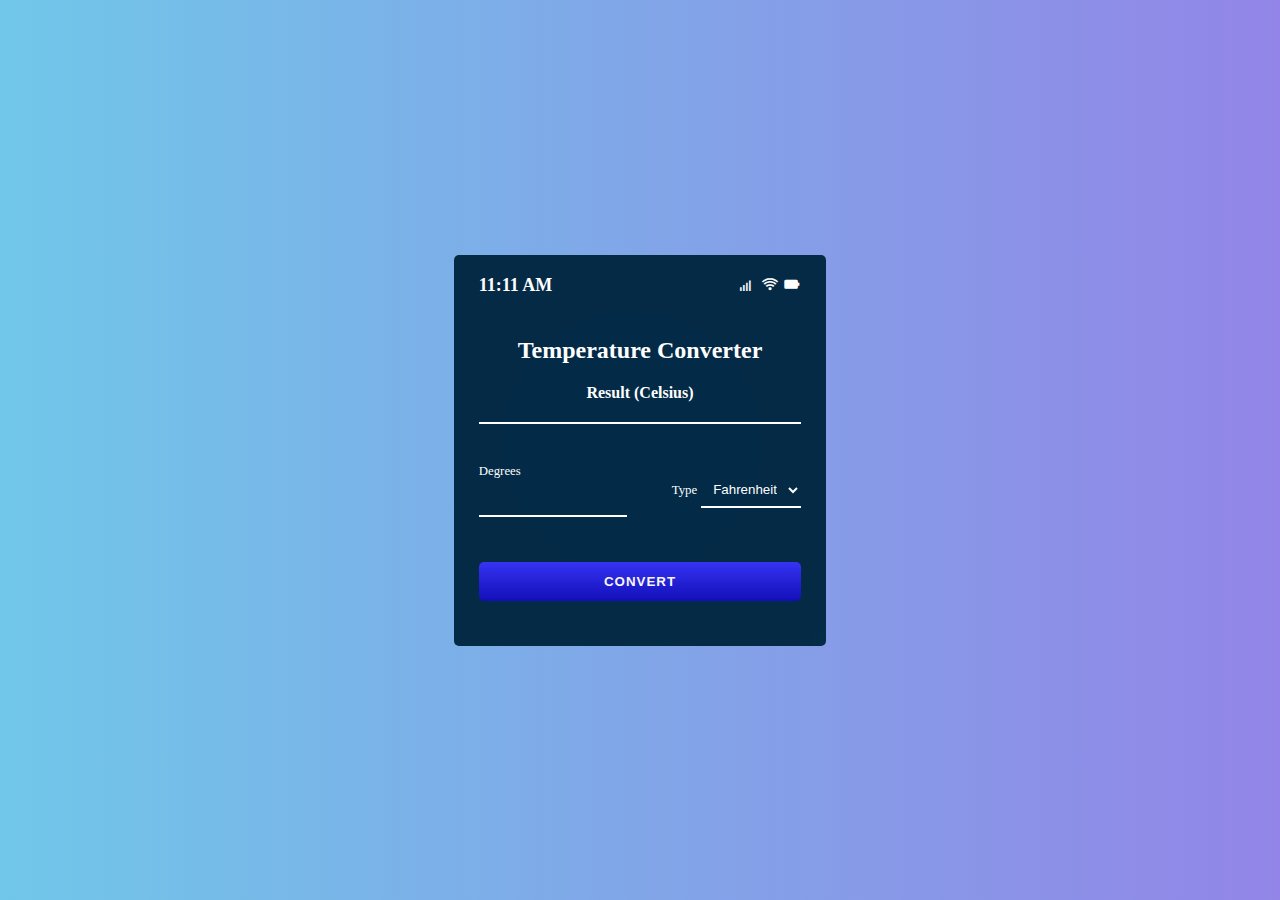
<file: Task-3. Temperature Converter Website/index.html>
<!DOCTYPE html>
<html lang="en">
  <head>
    <meta charset="UTF-8" />
    <meta name="viewport" content="width=device-width, initial-scale=1.0" />
    <title>Temperature Converter Website using html, css & JavaScript</title>
    <link rel="stylesheet" href="style.css" />
    <link rel="stylesheet" href="https://unpkg.com/boxicons@latest/css/boxicons.min.css">
    <link rel="stylesheet" href="https://cdnjs.cloudflare.com/ajax/libs/font-awesome/4.7.0/css/font-awesome.min.css">

  </head>
  <body>
    <div class="container">
        <div class="temperature-converter">
            <div class="mobile">
                <p class="time">11:11 AM</p>
                <div>
                    <i class='bx bx-signal-4'></i>
                    <i class='bx bx-wifi' ></i>
                    <i class='bx bxs-battery' ></i>
                </div>
            </div>
            <h1 class="title">Temperature Converter</h1>
            <div class="result">
              <span class="result-heading">Result (Celsius)</span>
              <h2 class="celsius-value" id="celsius"></h2>
            </div>
            <div class="degree-type">
              <div class="degree-field">
                <label for="degree">Degrees</label>
                <input type="number" name="degree" id="degree" />
              </div>
              <div class="temp-field">
                <label for="temp-type">Type</label>
                <select name="temperatures" id="temp-type" autocomplete="on">
                  <option id="fahrenheit" value="fahrenheit">Fahrenheit</option>
                  <option id="kelvin" value="kelvin">Kelvin</option>
                </select>
              </div>
            </div>
            <button id="convert-btn">Convert</button>
        </div>
      </div>
    <script src="script.js"></script>
  </body>
</html>
</file>
<file: Task-3. Temperature Converter Website/style.css>
* {
    box-sizing: border-box;
    margin: 0;
    padding: 0;
  }
  
  body {
    background-color: #0c78a6;
    background: linear-gradient(90deg, #70c7e9 0%, #9285e7 100%);
    color: #ffffff;
    font-size: 1rem;
    display: flex;
    justify-content: center;
    align-items: center;
    width: 100vw;
    height: 100vh;
  }
  
  .mobile {
    display: flex;
    justify-content: space-between;
    margin-bottom: 40px;
    font-size: 18px;
    font-weight: 700;
  }
  
  .temperature-converter {
    background: #042b47;
    border-radius: 5px;
    position: relative;
    display: flex;
    flex-direction: column;
    justify-content: center;
    padding: 20px 25px 45px;
    min-width: 320px;
    width: 100%;
    height: auto;
    box-shadow: -5px -5px 250px 0px rgba(167, 115, 115, 0.02) inset;
    backdrop-filter: blur(21px);
  }
  
  #temp-type{
    color: #ffffff;
  }
  
  #degree{
    color: white;
  }
  
  .title {
    color: #ffffff;
    font-size: 1.5rem;
    text-align: center;
  }
  .result {
    text-align: center;
    margin: 20px 0;
  }
  .result-heading {
    color: #ffffff;
    font-size: 1rem;
    font-weight: 600;
  }
  .celsius-value {
    border-bottom: 2px solid #ffffff;
    padding: 10px;
    transition: all .45s ease;
  }
  label {
    color: #ffffff;
    font-size: 0.8rem;
    margin-bottom: 5px;
  }
  input,
  select {
    background: transparent;
    border: none;
    outline: none;
    border-bottom: 2px solid #ffffff;
    padding: 8px;
    margin-bottom: 15px;
  }
  input:focus {
    border: 1px solid #4c49f3;
  }
  .degree-type {
    display: flex;
    justify-content: space-between;
    align-items: center;
    padding: 20px 0;
  }
  .degree-field {
    display: flex;
    flex-direction: column;
    width: 46%;
  }
  option {
    background-color: #3c39e7;
    color: #ffffff;
  }
  #convert-btn {
    background: linear-gradient(to bottom, #3633f3, #120fb9);
    border: none;
    outline: none;
    border-radius: 5px;
    color: #f6f6f6;
    cursor: pointer;
    font-weight: bold;
    letter-spacing: 1px;
    text-transform: uppercase;
    margin-top: 10px;
    padding: 12px 80px;
    transition: all 0.3s ease-in;
  }
  #convert-btn:hover {
    background: linear-gradient(to bottom, #4a47e7, #322fda);
  }
  
  .fa {
    margin-left: -12px;
    margin-right: 8px;
  }
  
  .loading {
    display: none;
  }
</file>
